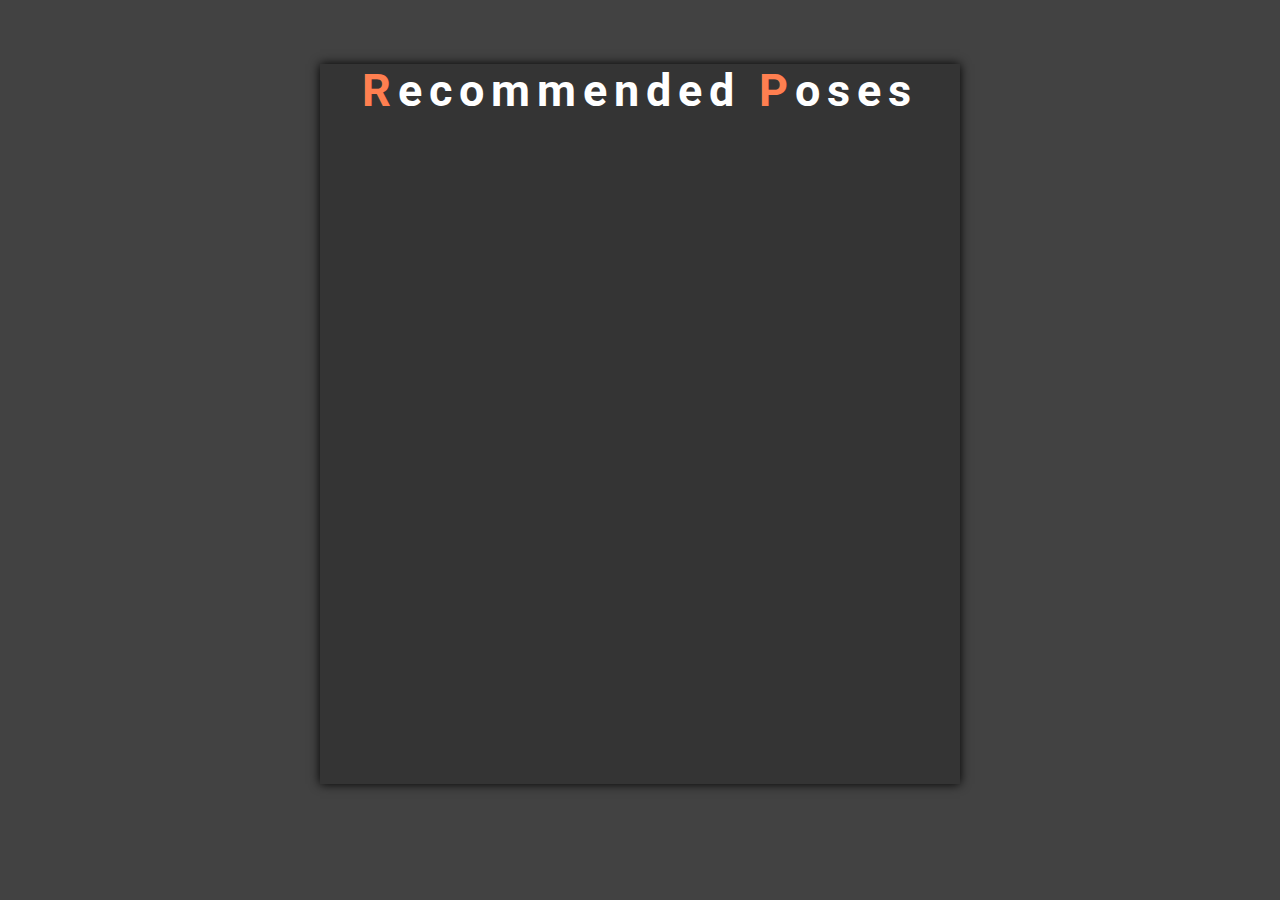
<file: asthetic-beach-hoodie.html>
<!DOCTYPE html>
<html>
  <head>
    <meta charset="UTF-8">
    <meta name = "viewport" content = "width = device-width,initial-scale:1.0">

    <link rel="stylesheet" href="asthetic-beach-hoodie.css">
    <link rel="preconnect" href="https://fonts.googleapis.com">
    <link rel="preconnect" href="https://fonts.gstatic.com" crossorigin>
    <link href="https://fonts.googleapis.com/css2?family=Roboto&display=swap" rel="stylesheet">
  </head>
  <body>
    <div id="pose-container">
      <h2>
        <span style = "color:coral;">R</span>ecommended
        <span style = "color:coral;">P</span>oses
      </h2>
      <div id="pose-div">
    
      </div>
    </div>

 
    <script src = "asthetic-beach-hoodie.js"></script>
  </body>
</html>
</file>
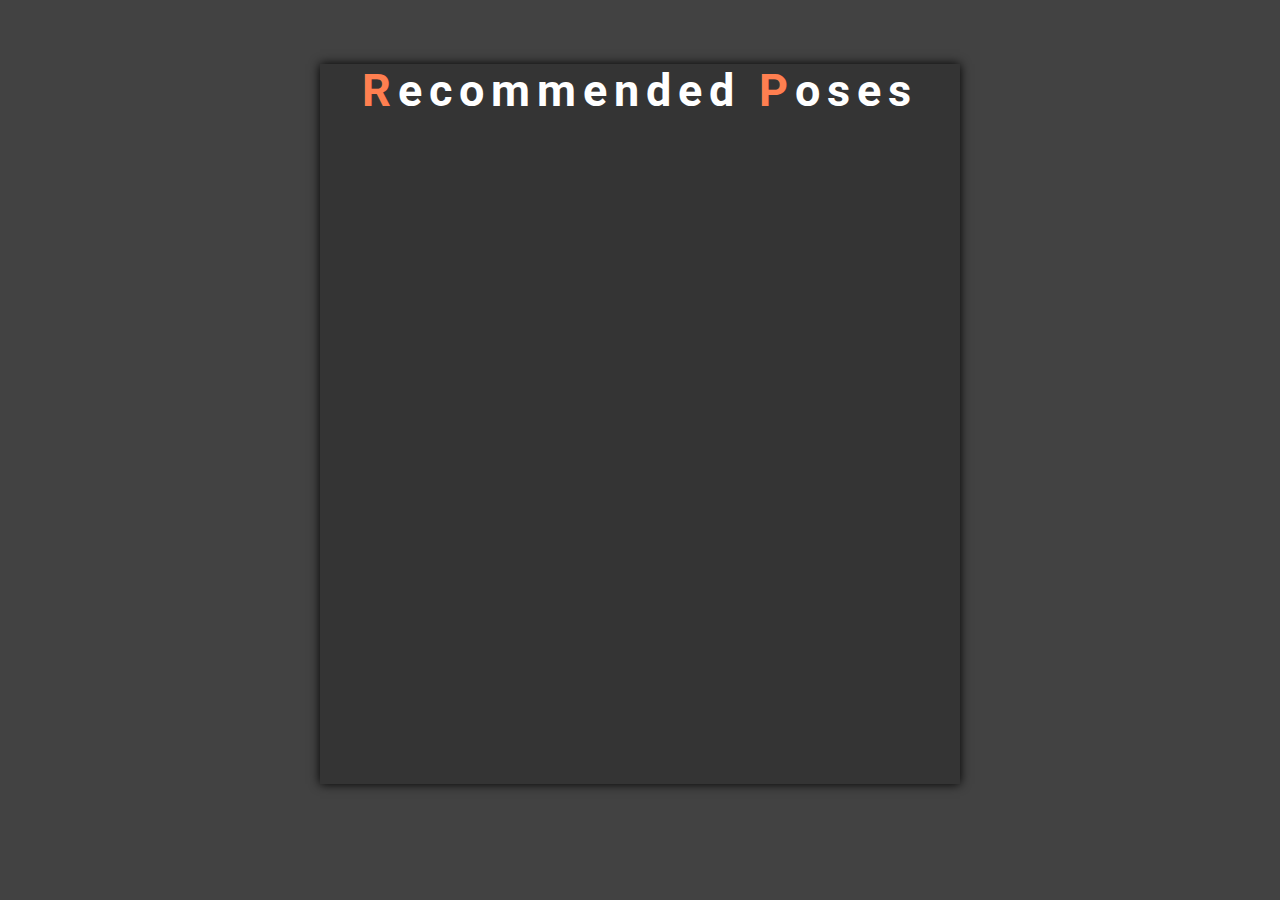
<file: asthetic-casual.html>
<!DOCTYPE html>
<html>
  <head>
    <meta charset="UTF-8">
    <meta name = "viewport" content = "width = device-width,initial-scale:1.0">

    <link rel="stylesheet" href="asthetic-casual.css">
    <link rel="preconnect" href="https://fonts.googleapis.com">
    <link rel="preconnect" href="https://fonts.gstatic.com" crossorigin>
    <link href="https://fonts.googleapis.com/css2?family=Roboto&display=swap" rel="stylesheet">
  </head>
  <body>
    <div id="pose-container">
      <h2>
        <span style = "color:coral;">R</span>ecommended
        <span style = "color:coral;">P</span>oses
      </h2>
      <div id="pose-div">
        
      </div>
    </div>

    <script src = "asthetic-casual.js"></script>
  </body>
</html>
</file>
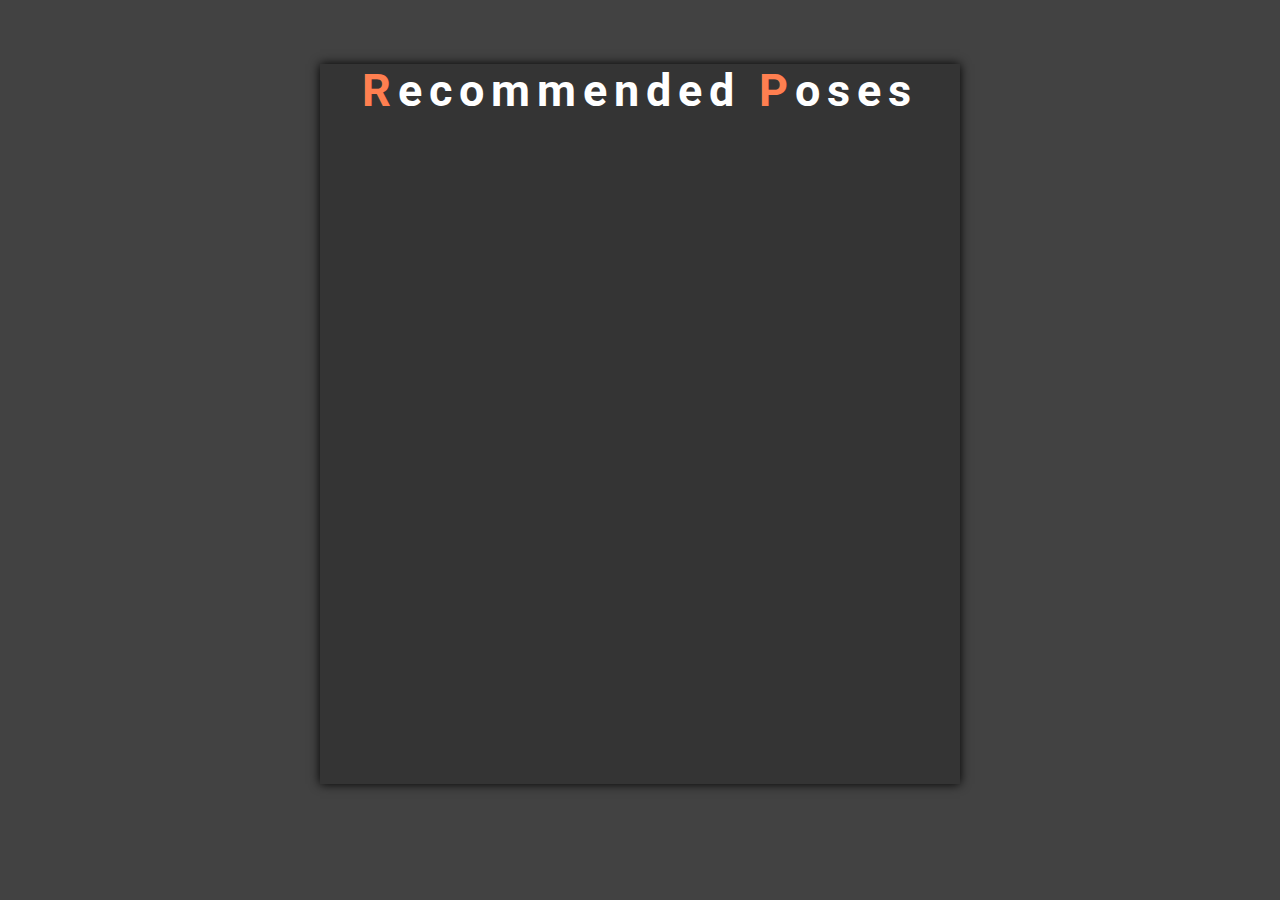
<file: asthetic-greenery-hoodie.html>
<!DOCTYPE html>
<html>
  <head>
    <meta charset="UTF-8">
    <meta name = "viewport" content = "width = device-width,initial-scale:1.0">

    <link rel="stylesheet" href="asthetic-greenery-hoodie.css">
    <link rel="preconnect" href="https://fonts.googleapis.com">
    <link rel="preconnect" href="https://fonts.gstatic.com" crossorigin>
    <link href="https://fonts.googleapis.com/css2?family=Roboto&display=swap" rel="stylesheet">
  </head>
  <body>
    <div id="pose-container">
      <h2>
        <span style = "color:coral;">R</span>ecommended
        <span style = "color:coral;">P</span>oses
      </h2>
      <div id="pose-div">
    
      </div>
    </div>

 
    <script src = "asthetic-greenery-hoodie.js"></script>
  </body>
</html>
</file>
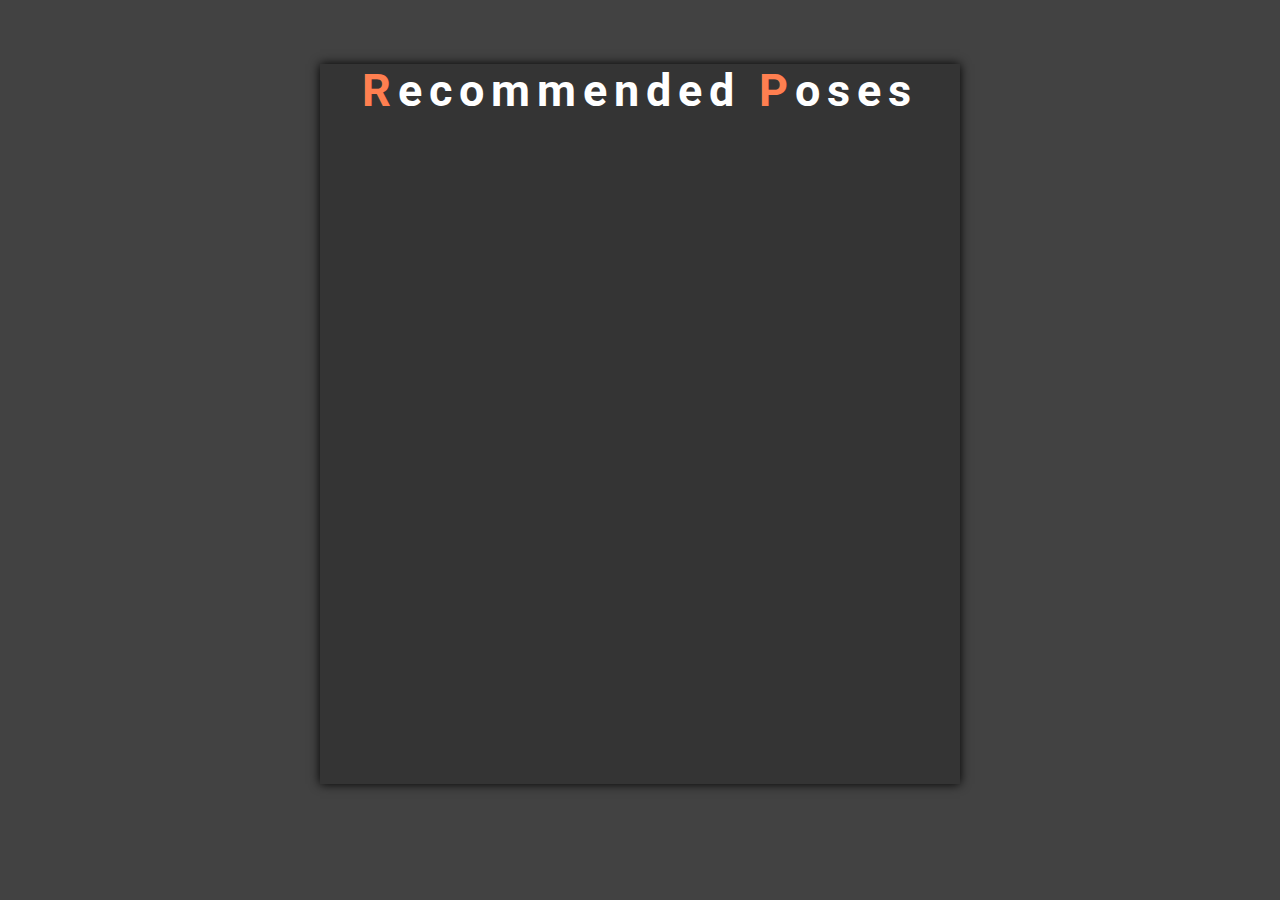
<file: asthetic-greenery-suit.html>
<!DOCTYPE html>
<html>
  <head>
    <meta charset="UTF-8">
    <meta name = "viewport" content = "width = device-width,initial-scale:1.0">

    <link rel="stylesheet" href="asthetic-greenery-suit.css">
    <link rel="preconnect" href="https://fonts.googleapis.com">
    <link rel="preconnect" href="https://fonts.gstatic.com" crossorigin>
    <link href="https://fonts.googleapis.com/css2?family=Roboto&display=swap" rel="stylesheet">
  </head>
  <body>
    <div id="pose-container">
      <h2>
        <span style = "color:coral;">R</span>ecommended
        <span style = "color:coral;">P</span>oses
      </h2>
      <div id="pose-div">
    
      </div>
    </div>

 
    <script src = "asthetic-greenery-suit.js"></script>
  </body>
</html>
</file>
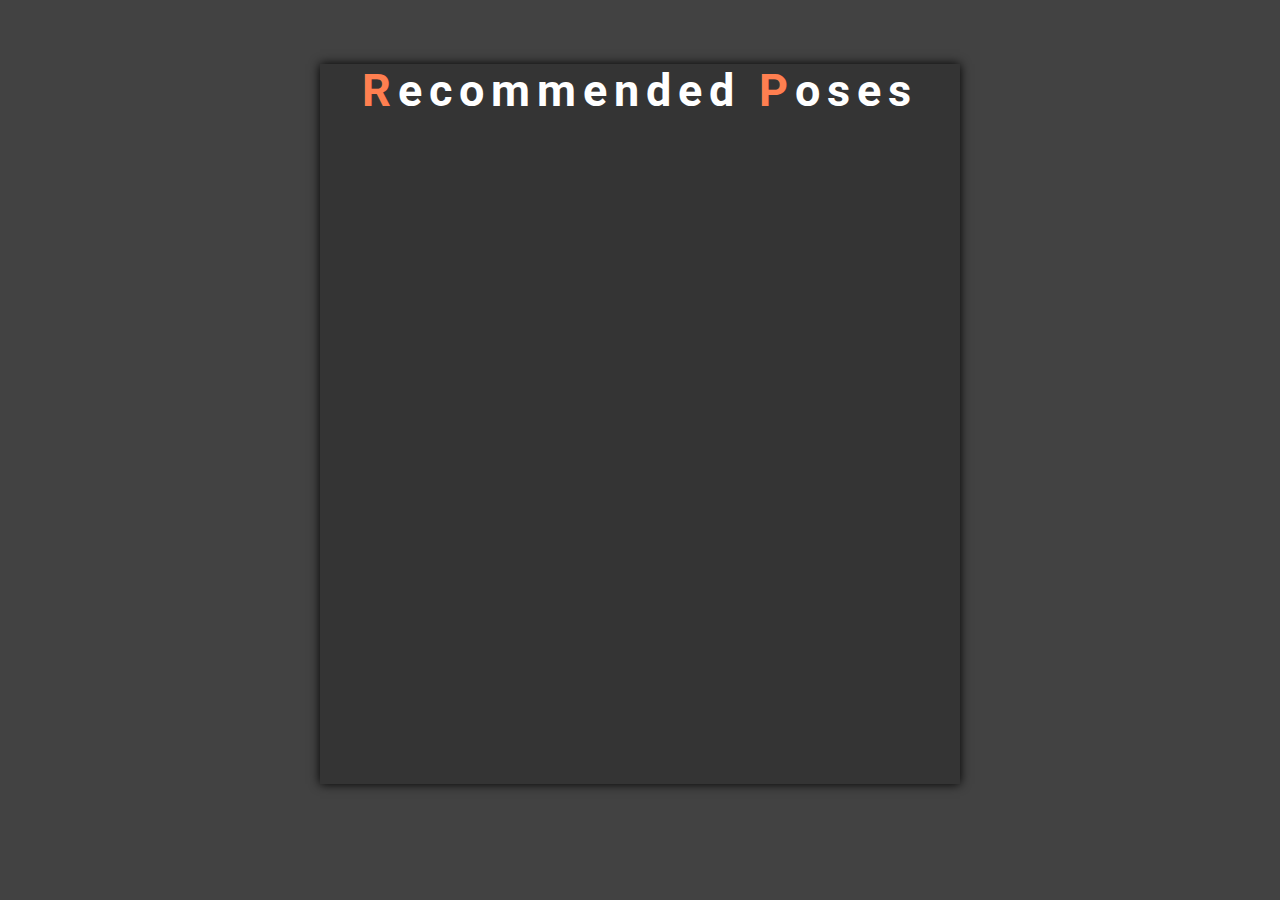
<file: asthetic-lighting-casual.html>
<!DOCTYPE html>
<html>
  <head>
    <meta charset="UTF-8">
    <meta name = "viewport" content = "width = device-width,initial-scale:1.0">

    <link rel="stylesheet" href="asthetic-lighting-casual.css">
    <link rel="preconnect" href="https://fonts.googleapis.com">
    <link rel="preconnect" href="https://fonts.gstatic.com" crossorigin>
    <link href="https://fonts.googleapis.com/css2?family=Roboto&display=swap" rel="stylesheet">
  </head>
  <body>
    <div id="pose-container">
      <h2>
        <span style = "color:coral;">R</span>ecommended
        <span style = "color:coral;">P</span>oses
      </h2>
      <div id="pose-div">
    
      </div>
    </div>

 
    <script src = "asthetic-lighting-casual.js"></script>
  </body>
</html>
</file>
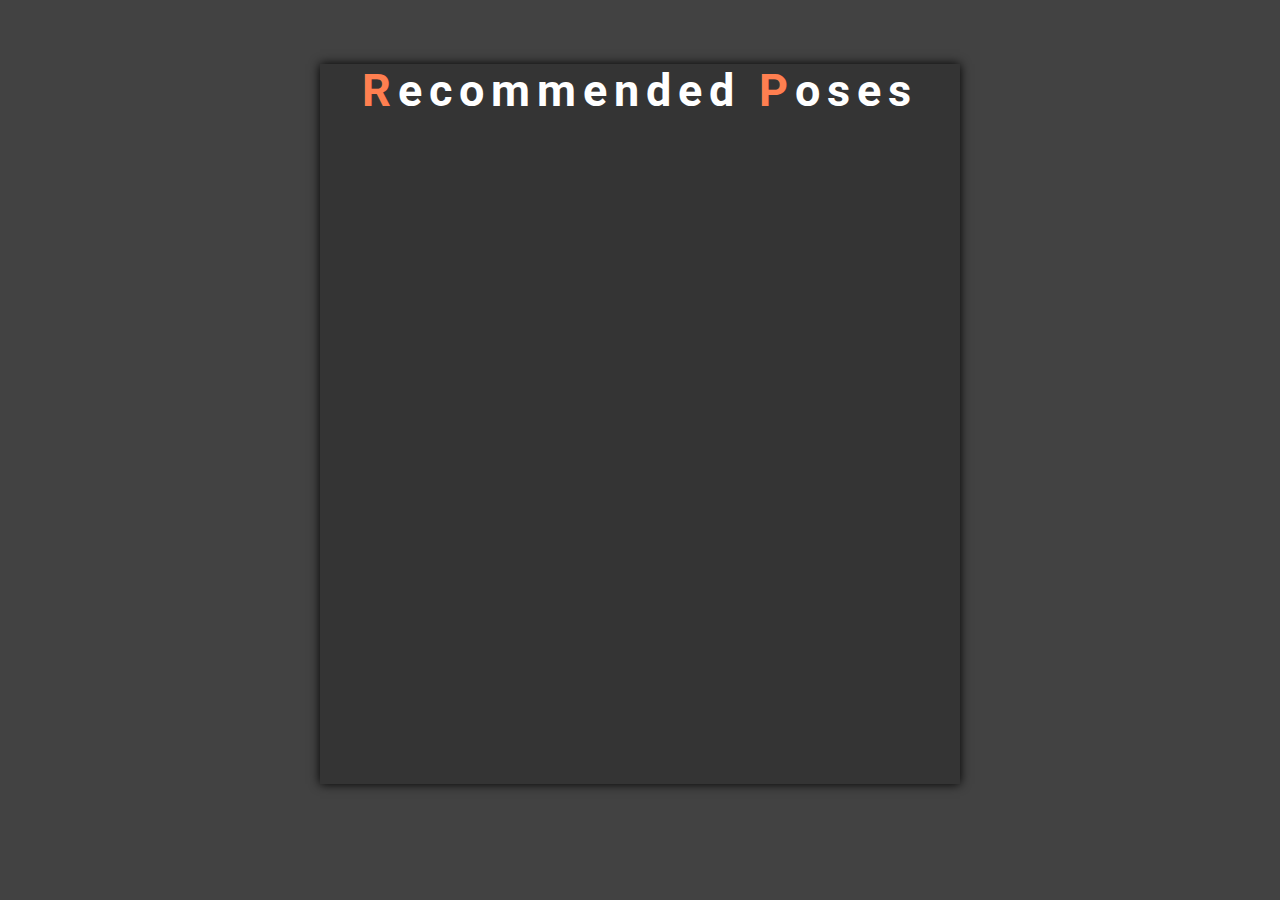
<file: asthetic-lighting-hoodie.html>
<!DOCTYPE html>
<html>
  <head>
    <meta charset="UTF-8">
    <meta name = "viewport" content = "width = device-width,initial-scale:1.0">

    <link rel="stylesheet" href="asthetic-lighting-hoodie.css">
    <link rel="preconnect" href="https://fonts.googleapis.com">
    <link rel="preconnect" href="https://fonts.gstatic.com" crossorigin>
    <link href="https://fonts.googleapis.com/css2?family=Roboto&display=swap" rel="stylesheet">
  </head>
  <body>
    <div id="pose-container">
      <h2>
        <span style = "color:coral;">R</span>ecommended
        <span style = "color:coral;">P</span>oses
      </h2>
      <div id="pose-div">
    
      </div>
    </div>

 
    <script src = "asthetic-lighting-hoodie.js"></script>
  </body>
</html>
</file>
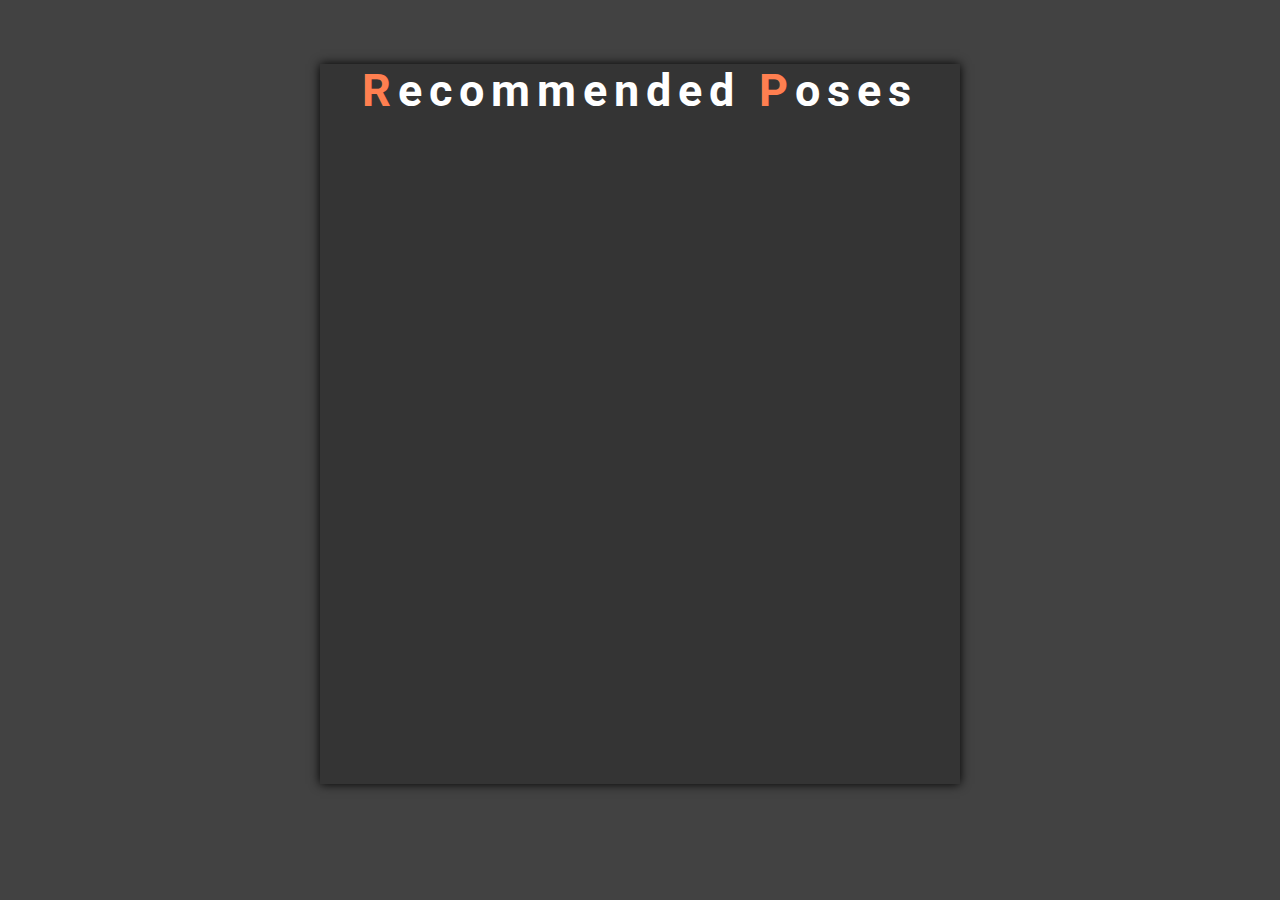
<file: asthetic-lighting-suit.html>
<!DOCTYPE html>
<html>
  <head>
    <meta charset="UTF-8">
    <meta name = "viewport" content = "width = device-width,initial-scale:1.0">

    <link rel="stylesheet" href="asthetic-lighting-suit.css">
    <link rel="preconnect" href="https://fonts.googleapis.com">
    <link rel="preconnect" href="https://fonts.gstatic.com" crossorigin>
    <link href="https://fonts.googleapis.com/css2?family=Roboto&display=swap" rel="stylesheet">
  </head>
  <body>
    <div id="pose-container">
      <h2>
        <span style = "color:coral;">R</span>ecommended
        <span style = "color:coral;">P</span>oses
      </h2>
      <div id="pose-div">
    
      </div>
    </div>

 
    <script src = "asthetic-lighting-suit.js"></script>
  </body>
</html>
</file>
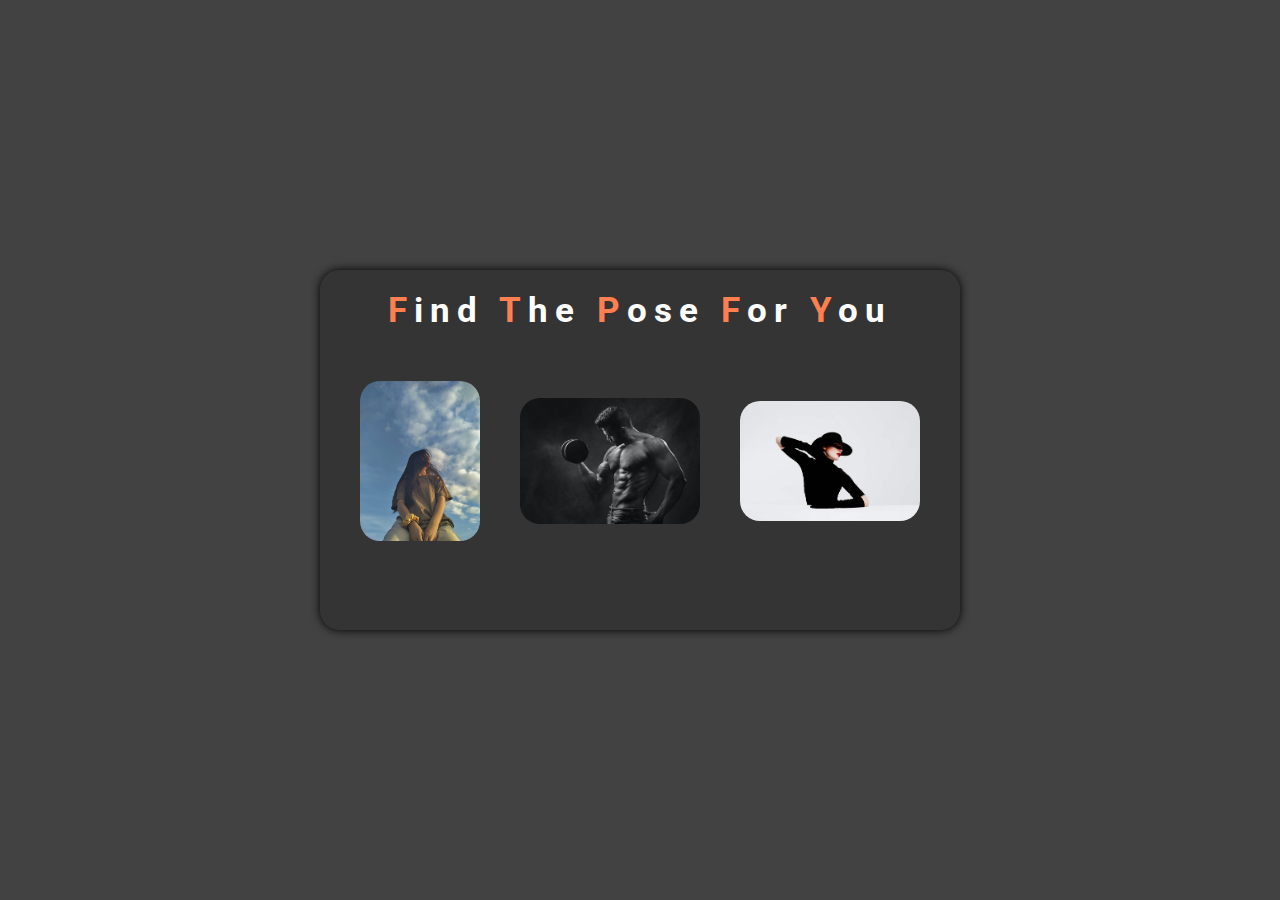
<file: input.html>
<!DOCTYPE html>
<html>
  <head>
    <meta charset="UTF-8">
    <meta name = "viewport" content="width=device-width,initial-scale=1.0">

    <link rel="stylesheet" href="input.css">
    <link rel="preconnect" href="https://fonts.googleapis.com">
    <link rel="preconnect" href="https://fonts.gstatic.com" crossorigin>
    <link href="https://fonts.googleapis.com/css2?family=Roboto&display=swap" rel="stylesheet">
  </head>
  <body>
    <div id="container">
      <h2 id = title><span style = "color:coral;">F</span>ind
         <span style = "color:coral;">T</span>he 
         <span style = "color:coral;">P</span>ose 
         <span style = "color:coral;">F</span>or 
         <span style = "color:coral;">Y</span>ou</h2>
         <div id="input-container">
          <div id="goal-container">
            <div id="goal1">
              <img src="images/Goals/goal1.jpg" id = 'goal1-img'>
              <h3 class = "asthetic-txt">
                <span style = "color:coral;font-size:25px;">A</span>sthetic
              </h3>
            </div>
            <div id="goal2">
              <img src="images/Goals/goal2.jpeg" id = 'goal2-img'>
              <h3 class = "asthetic-txt">
                <span style = "color:coral;font-size:25px;">F</span>itness
              </h3>
            </div>
            <div id="goal3">
              <img src="images/Goals/goal3.jpg" id = 'goal3-img'>
              <h3 class = "asthetic-txt fashionable-txt">
                <span style = "color:coral;font-size:25px;">F</span>ashionable
              </h3>
            </div>
          </div>
         </div>
         <div id="background-input">
          <div id="beach">
            <img src="images/background/beach.jpg">
            <h3 id="goal-txt">
              <Span style = "color:coral;font-size:25px">B</Span>each
            </h3>
          </div>
          <div id="greenery">
            <img src="images/background/wp4724352.jpg">
            <h3 id="goal-txt">
              <span style = "color:coral;font-size:25px;">G</span>reenery
            </h3>
          </div>
          <div id="lighting">
            <img src="images/background/lighting.jpg">
            <h3 id="goal-txt">
              <span style = "color:coral;font-size:25px;">L</span>ighting
            </h3>
          </div>
        </div>
            <!-- For Background-->

         
        <div id="beach-outfit"></div>
        <div id="greenery-outfit"></div>
        <div id="lighting-outfit"></div>

             <!--For Poses-->
        
    </div>

  
    <script src = "input.js"></script>
  </body>
</html>
</file>
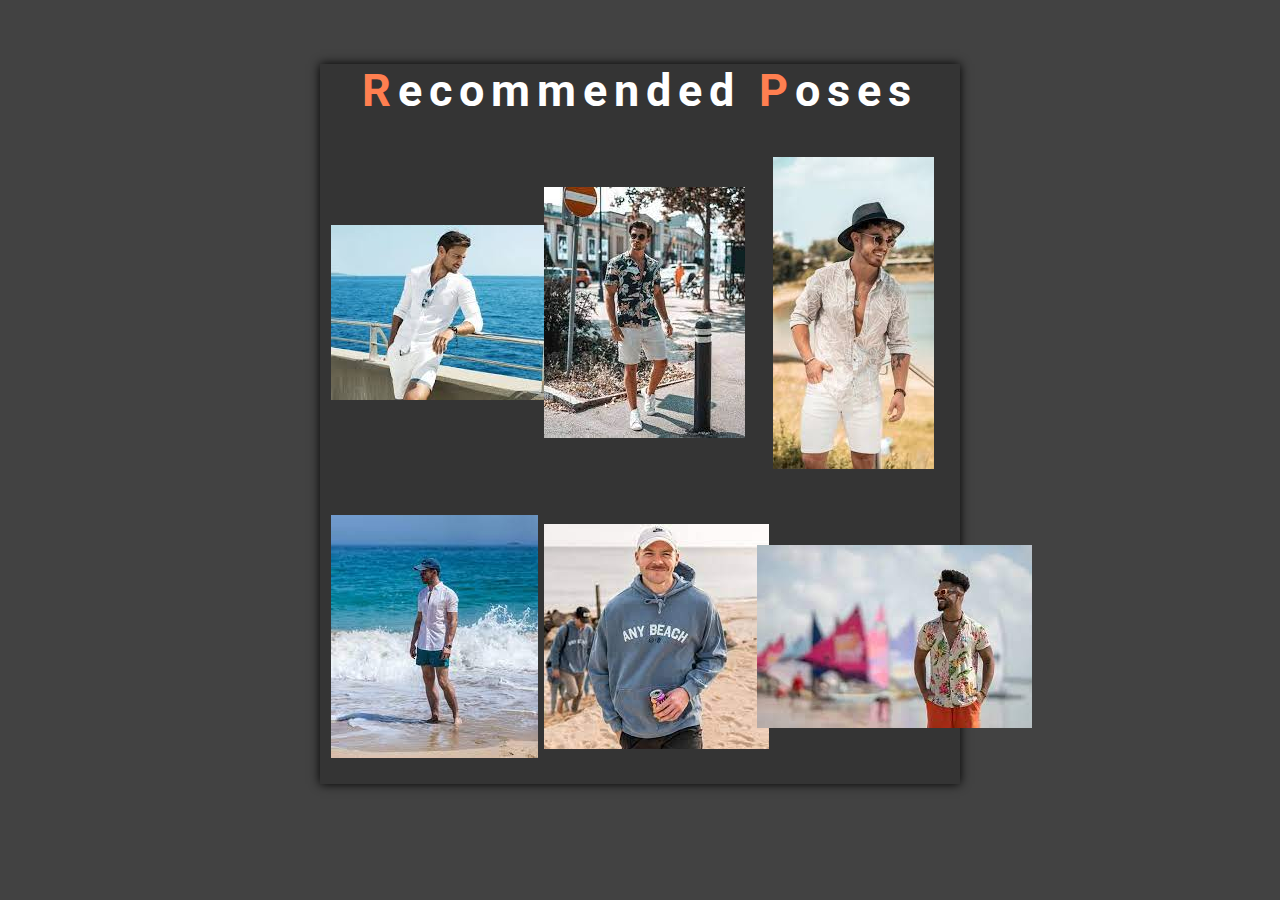
<file: poses.html>
<!DOCTYPE html>
<html>
  <head>
    <meta charset="UTF-8">
    <meta name = "viewport" content = "width = device-width,initial-scale:1.0">

    <link rel="stylesheet" href="poses.css">
    <link rel="preconnect" href="https://fonts.googleapis.com">
    <link rel="preconnect" href="https://fonts.gstatic.com" crossorigin>
    <link href="https://fonts.googleapis.com/css2?family=Roboto&display=swap" rel="stylesheet">
  </head>
  <body>
    <div id="pose-container">
      <h2>
        <span style = "color:coral;">R</span>ecommended
        <span style = "color:coral;">P</span>oses
      </h2>
      <div id="pose-div">
        
      </div>
    </div>

    
    <script src = "poses.js"></script>
  </body>
</html>
</file>
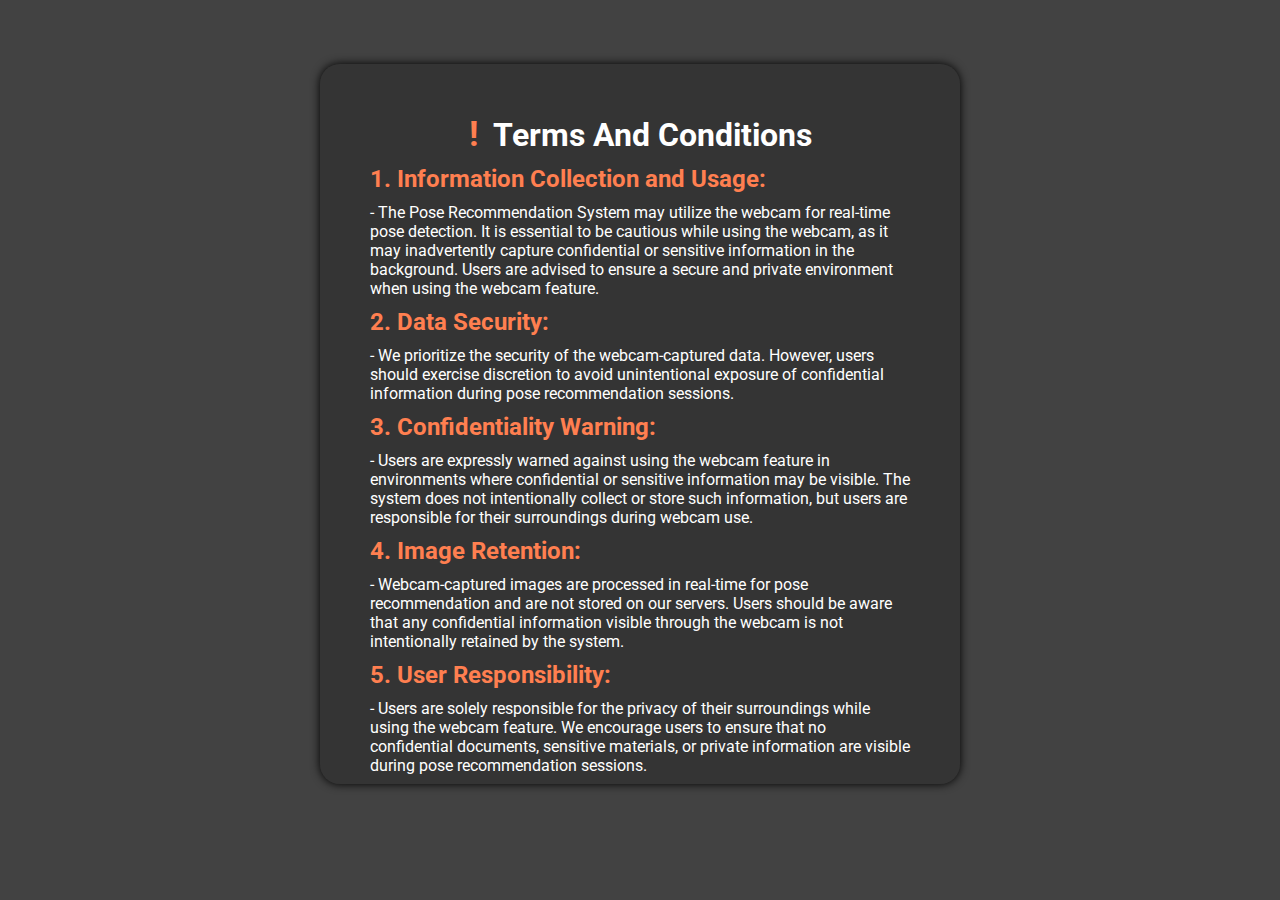
<file: termsandcondition.html>
<!DOCTYPE html>
<html>
  <head>
    <meta charset="UTF-8">
    <meta name = "viewport" content = "width = device-width,initial-scale = 1.0">

    <link rel="stylesheet" href="termsandcondition.css">
    <link rel="preconnect" href="https://fonts.googleapis.com">
    <link rel="preconnect" href="https://fonts.gstatic.com" crossorigin>
    <link href="https://fonts.googleapis.com/css2?family=Roboto&display=swap" rel="stylesheet">
  </head>
  <body>
    <div id="terms-conditions">
      <header>
        
        <h1><span style = "color:coral;margin-right:15px;font-size:35px;">!</span>Terms And Conditions</h1>
      </header>
      <h2>1. Information Collection and Usage:
      </h2>
      <p>- The Pose Recommendation System may utilize the webcam for real-time pose detection. It is essential to be cautious while using the webcam, as it may inadvertently capture confidential or sensitive information in the background. Users are advised to ensure a secure and private environment when using the webcam feature.
      </p>
      <h2>2. Data Security:</h2>
      <p>- We prioritize the security of the webcam-captured data. However, users should exercise discretion to avoid unintentional exposure of confidential information during pose recommendation sessions.
      </p>
      <h2>3. Confidentiality Warning:</h2>
      <p> - Users are expressly warned against using the webcam feature in environments where confidential or sensitive information may be visible. The system does not intentionally collect or store such information, but users are responsible for their surroundings during webcam use.
      </p>
      <h2>4. Image Retention:</h2>
      <p> - Webcam-captured images are processed in real-time for pose recommendation and are not stored on our servers. Users should be aware that any confidential information visible through the webcam is not intentionally retained by the system.
      </p>
      <h2>5. User Responsibility:</h2>
      <p> - Users are solely responsible for the privacy of their surroundings while using the webcam feature. We encourage users to ensure that no confidential documents, sensitive materials, or private information are visible during pose recommendation sessions.
      </p>
      <h2>6. Legal Requirements:</h2>
      <p>- In the event of legal requirements, we may be compelled to disclose information captured through the webcam. Users are advised to exercise caution and adhere to privacy best practices.
      </p>
      <h2>7. User Consent:</h2>
      <p>- By using the Pose Recommendation System and its webcam feature, users acknowledge the potential exposure of their surroundings and agree to exercise discretion to protect confidential information.
      </p>
      <h2>8. Changes to Privacy Policy:</h2>
      <p>- We reserve the right to update or modify this privacy policy at any time. Users will be notified of any significant changes.
      </p>
      <h2>9. Contact Information:</h2>
      <p>- For any questions or concerns regarding privacy, users can contact PoseVista at <a href="mailto:sachi308204@gmail.com">sachi308204@gmail.com</a>.
      </p>
      <footer id="final-content">By using the Pose Recommendation System, users acknowledge and agree to the terms of this privacy policy, specifically understanding the potential risks associated with the webcam feature.</footer>
    </div>
  </body>
</html>
</file>
<file: asthetic-beach-hoodie.css>
*{
  padding:0;
  margin:0;
  box-sizing: border-box;
  font-family: 'Roboto', sans-serif;
}
body{
  display:flex;
  justify-content: center;
  background:rgb(66,66,66);
  height: 100vh;
}
#pose-container{
  width:50%;
  height:80%;
  margin-top:5%;
  background:rgba(0,0,0,0.2);
  box-shadow: 0 0 10px black;
  text-align:center;
  font-size:30px;
  letter-spacing: 7px;
  color:white;
}
#pose-div{
  margin-top:20px;
  display:flex;
  align-items:center;
  flex-wrap: wrap;
  justify-content: space-around;
  cursor:pointer;
}
#pose{
  width:30%;
}
</file>
<file: asthetic-casual.css>
*{
  padding:0;
  margin:0;
  box-sizing: border-box;
  font-family: 'Roboto', sans-serif;
}
body{
  display:flex;
  justify-content: center;
  background:rgb(66,66,66);
  height: 100vh;
}
#pose-container{
  width:50%;
  height:80%;
  margin-top:5%;
  background:rgba(0,0,0,0.2);
  box-shadow: 0 0 10px black;
  text-align:center;
  font-size:30px;
  letter-spacing: 7px;
  color:white;
}
#pose-div{
  margin-top:20px;
  display:flex;
  align-items:center;
  flex-wrap: wrap;
  justify-content: space-around;
  cursor:pointer;
}
#pose{
  width:30%;
}
</file>
<file: asthetic-greenery-hoodie.css>
*{
  padding:0;
  margin:0;
  box-sizing: border-box;
  font-family: 'Roboto', sans-serif;
}
body{
  display:flex;
  justify-content: center;
  background:rgb(66,66,66);
  height: 100vh;
}
#pose-container{
  width:50%;
  height:80%;
  margin-top:5%;
  background:rgba(0,0,0,0.2);
  box-shadow: 0 0 10px black;
  text-align:center;
  font-size:30px;
  letter-spacing: 7px;
  color:white;
}
#pose-div{
  margin-top:20px;
  display:flex;
  align-items:center;
  flex-wrap: wrap;
  justify-content: space-around;
  cursor:pointer;
}
#pose{
  width:30%;
}
</file>
<file: asthetic-greenery-suit.css>
*{
  padding:0;
  margin:0;
  box-sizing: border-box;
  font-family: 'Roboto', sans-serif;
}
body{
  display:flex;
  justify-content: center;
  background:rgb(66,66,66);
  height: 100vh;
}
#pose-container{
  width:50%;
  height:80%;
  margin-top:5%;
  background:rgba(0,0,0,0.2);
  box-shadow: 0 0 10px black;
  text-align:center;
  font-size:30px;
  letter-spacing: 7px;
  color:white;
}
#pose-div{
  margin-top:20px;
  display:flex;
  align-items:center;
  flex-wrap: wrap;
  justify-content: space-around;
  cursor:pointer;
}
#pose{
  width:30%;
}
</file>
<file: asthetic-lighting-casual.css>
*{
  padding:0;
  margin:0;
  box-sizing: border-box;
  font-family: 'Roboto', sans-serif;
}
body{
  display:flex;
  justify-content: center;
  background:rgb(66,66,66);
  height: 100vh;
}
#pose-container{
  width:50%;
  height:80%;
  margin-top:5%;
  background:rgba(0,0,0,0.2);
  box-shadow: 0 0 10px black;
  text-align:center;
  font-size:30px;
  letter-spacing: 7px;
  color:white;
}
#pose-div{
  margin-top:20px;
  display:flex;
  align-items:center;
  flex-wrap: wrap;
  justify-content: space-around;
  cursor:pointer;
}
#pose{
  width:30%;
}
</file>
<file: asthetic-lighting-hoodie.css>
*{
  padding:0;
  margin:0;
  box-sizing: border-box;
  font-family: 'Roboto', sans-serif;
}
body{
  display:flex;
  justify-content: center;
  background:rgb(66,66,66);
  height: 100vh;
}
#pose-container{
  width:50%;
  height:80%;
  margin-top:5%;
  background:rgba(0,0,0,0.2);
  box-shadow: 0 0 10px black;
  text-align:center;
  font-size:30px;
  letter-spacing: 7px;
  color:white;
}
#pose-div{
  margin-top:20px;
  display:flex;
  align-items:center;
  flex-wrap: wrap;
  justify-content: space-around;
  cursor:pointer;
}
#pose{
  width:30%;
}
</file>
<file: asthetic-lighting-suit.css>
*{
  padding:0;
  margin:0;
  box-sizing: border-box;
  font-family: 'Roboto', sans-serif;
}
body{
  display:flex;
  justify-content: center;
  background:rgb(66,66,66);
  height: 100vh;
}
#pose-container{
  width:50%;
  height:80%;
  margin-top:5%;
  background:rgba(0,0,0,0.2);
  box-shadow: 0 0 10px black;
  text-align:center;
  font-size:30px;
  letter-spacing: 7px;
  color:white;
}
#pose-div{
  margin-top:20px;
  display:flex;
  align-items:center;
  flex-wrap: wrap;
  justify-content: space-around;
  cursor:pointer;
}
#pose{
  width:30%;
}
</file>
<file: input.css>
*{
  margin:0;
  padding:0;
  box-sizing:border-box;
  font-family: 'Roboto', sans-serif;
}
body{
  width:100%;
  height:100vh;
  background:rgb(66,66,66);
  color:white;
  position:relative;
}
#container{
  position:absolute;
  top:50%;
  left:50%;
  transform:translate(-50%,-50%);
  width:50%;
  height:40%;
  text-align:center;
  background:rgba(0, 0, 0, 0.2);
  box-shadow:0 0 10px black;
  border-radius:20px;
  padding:20px;
}
#container h2{
  font-size:35px;
  letter-spacing: 7px;
}
#goal-container, #background-input,#beach-outfit,#greenery-outfit,#lighting-outfit,#input-container{
  margin-top:25px;
  display:flex;
  align-items:center;
  justify-content:space-around;
}

#background-input{
  display:none;
}
#goal1, #goal2, #goal3,#beach,#greenery,#lighting,#hoodie,#casual,#beachoutfit,#suit,#mirror,#weight-load,#weight-lifting{
  width:20%;
  position:relative;
  overflow:hidden;
  border-radius:20px;
  cursor:pointer;
  letter-spacing: 5px;
  transition:0.5s;
}
#goal1:hover, #goal2:hover, #goal3:hover, #beach:hover, #greenery:hover, #lighting:hover,#hoodie:hover,#casual:hover,#beachoutfit:hover,#suit:hover,#mirror:hover,#weight-load:hover,#weight-lifting:hover{
  border:3px solid coral;
}
#goal1:hover::before,#goal2:hover::before, #goal3:hover::before, #beach:hover::before, #greenery:hover::before, #lighting:hover::before, #hoodie:hover::before, #casual:hover::before, #beachoutfit:hover::before, #suit:hover::before, #mirror:hover::before, #weight-load:hover::before, #weight-lifting:hover::before{
  top:0;
}
#goal1:hover h3,#goal2:hover h3, #goal3:hover h3, #beach:hover h3, #greenery:hover h3, #lighting:hover h3, #hoodie:hover h3, #casual:hover h3, #beachoutfit:hover h3, #suit:hover h3, #mirror:hover h3, #weight-load:hover h3, #weight-lifting:hover h3{
  top:50%;
}
#goal1::before, #goal2::before, #goal3::before, #beach::before, #greenery::before, #lighting::before, #hoodie::before, #casual::before, #beachoutfit::before,#suit::before,#mirror::before,#weight-load::before,#weight-lifting::before{
  content:"";
  width:100%;
  height:100%;
  background:rgba(0, 0, 0, 0.2);
  position:absolute;
  left:0;
  top:100%;
  transition:0.5s;
  
}
#goal1 img, #goal2 img, #goal3 img, #beach img, #greenery img, #lighting img, #hoodie img, #casual img, #beachoutfit img, #suit img, #mirror img, #weight-load img, #weight-lifting img{
  width:100%;
  display:block;
}
.asthetic-txt,#goal-txt,#beachOutfit-txt,#greenery-txt,#lighting-txt,#fitness-bg-txt{
  position:absolute;
  top:120%;
  left:50%;
  transform:translate(-50%,-50%);
  transition:0.5s;
}
#goal2,#goal3,#beach,#greenery{
  width:30%;
}
#mirror,#weight-load{
  width:33%;
}
#weight-lifting{
 width:28%;
}
#greenery{
  width:27%;
}
#lighting{
  width:35%;
}
#goal3::before{
  background:rgba(0, 0, 0, 0.3);
}
#beachoutfit::before,#casual::before,#hoodie::before,#suit::before{
  z-index:-1;
}
</file>
<file: poses.css>
*{
  padding:0;
  margin:0;
  box-sizing: border-box;
  font-family: 'Roboto', sans-serif;
}
body{
  display:flex;
  justify-content: center;
  background:rgb(66,66,66);
  height: 100vh;
}
#pose-container{
  width:50%;
  height:80%;
  margin-top:5%;
  background:rgba(0,0,0,0.2);
  box-shadow: 0 0 10px black;
  text-align:center;
  font-size:30px;
  letter-spacing: 7px;
  color:white;
  position:relative;
}
#pose-div{
  margin-top:20px;
  height:90%;
  display:flex;
  align-items:center;
  flex-wrap: wrap;
  justify-content: space-around;
  cursor:pointer;
}
#pose{
  width:30%;
}
</file>
<file: termsandcondition.css>
*{
  padding:0;
  margin:0;
  box-sizing:border-box;
  font-family: 'Roboto', sans-serif;
}
body{
  width:100%;
  height:100vh;
  background:rgb(66,66,66);
  display:flex;
  justify-content: center;
}
#terms-conditions{
  margin-top:5%;
  width:50%;
  height:80%;
  background:rgba(0,0,0,0.2);
  box-shadow:0 0 10px black;
  padding:50px;
  border-radius:20px;
  border:none;
  overflow-y: scroll;
}
#terms-conditions::-webkit-scrollbar{
  display:none;
}
h2{
  color:coral;
  margin-top:10px;
}
#terms-conditions p{
  color:white;
  margin-top:10px;
}
footer{
  color:white;
  text-align:center;
  margin-top:30px;
}
a{
  color:white;
  transition:0.5s;
}
a:hover{
  color:coral
}
header{
  display:flex;
  align-items:center;
  justify-content:center;
  color:white;
}
header img{
  width:50px;
  background:coral;

}
</file>
